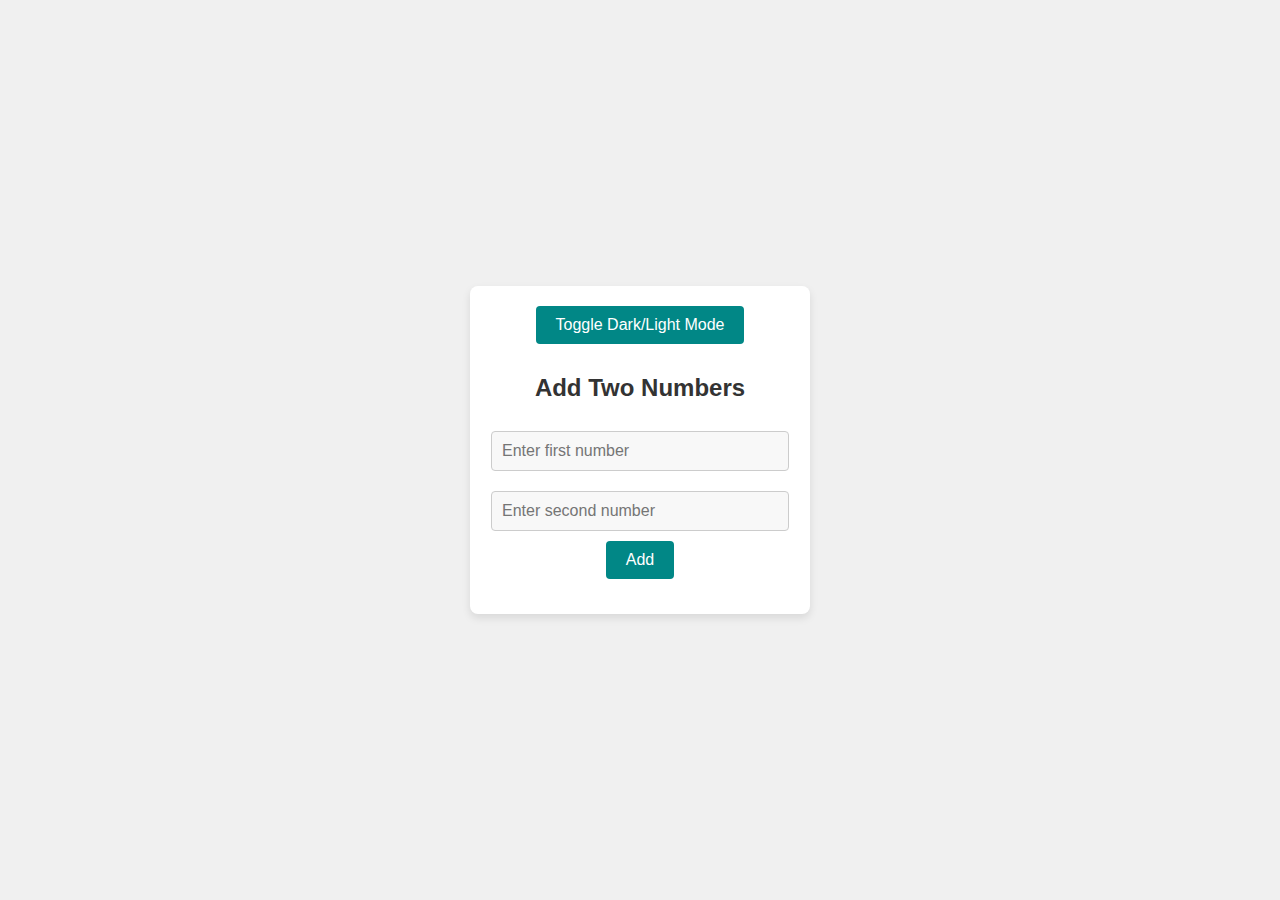
<file: docs/Activity 5.html>
<!DOCTYPE html>
<html lang="en">
<head>
    <meta charset="UTF-8">
    <meta name="viewport" content="width=device-width, initial-scale=1.0">
    <title>Simple Calculator with Dark/Light Mode</title>
    <link rel="stylesheet" href="CSS/Activity 5.css" />
</head>
<body>
    <div class="calculator">
        <button class="toggle-button" onclick="toggleDarkMode()">Toggle Dark/Light Mode</button>
        <h2>Add Two Numbers</h2>
        <input type="number" id="number1" placeholder="Enter first number" required>
        <input type="number" id="number2" placeholder="Enter second number" required>
        <button onclick="addNumbers()">Add</button>
        <div class="result" id="result"></div>
    </div>

    <script src="JS/Activity 5.js"></script>
</body>
</html>
</file>
<file: docs/CSS/Activity 5.css>
/* Base Styles */
  body {
    font-family: Arial, sans-serif;
    display: flex;
    justify-content: center;
    align-items: center;
    height: 100vh;
    margin: 0;
    background-color: #f0f0f0;
    transition: background-color 0.3s, color 0.3s;
    color: #333;
}

/* Dark Mode Styles */
body.dark-mode {
    background-color: black;
    color: #f0f0f0;
}

.calculator {
    background-color: #fff;
    padding: 20px;
    border-radius: 8px;
    box-shadow: 0px 4px 8px rgba(0, 0, 0, 0.1);
    text-align: center;
    width: 300px;
    transition: background-color 0.3s, color 0.3s;
}

/* Calculator Dark Mode */
.calculator.dark-mode {
    background-color: #2C3A47;
    color: #f0f0f0;
}

.calculator input {
    width: calc(100% - 24px);
    padding: 10px;
    margin: 10px 0;
    font-size: 16px;
    background-color: #f8f8f8;
    color: #333;
    border: 1px solid #ccc;
    border-radius: 4px;
    transition: background-color 0.3s, color 0.3s;
}

/* Input Dark Mode */
.dark-mode .calculator input {
    background-color: #666;
    color: #f0f0f0;
    border: 1px solid #555;
}

.calculator button {
    padding: 10px 20px;
    font-size: 16px;
    color: #fff;
    background-color: #018786;
    border: none;
    border-radius: 4px;
    cursor: pointer;
    transition: background-color 0.3s;
}

.calculator button:hover {
    background-color: #BB86FC;
}

.toggle-button {
    margin-bottom: 10px;
    padding: 5px 15px;
    font-size: 14px;
    cursor: pointer;
    background-color: #018786;
    color: #fff;
    border: none;
    border-radius: 4px;
    transition: background-color 0.3s;
}

.toggle-button:hover {
    background-color: #BB86FC;
}

.result {
    margin-top: 15px;
    font-size: 18px;
    font-weight: bold;
}
</file>
